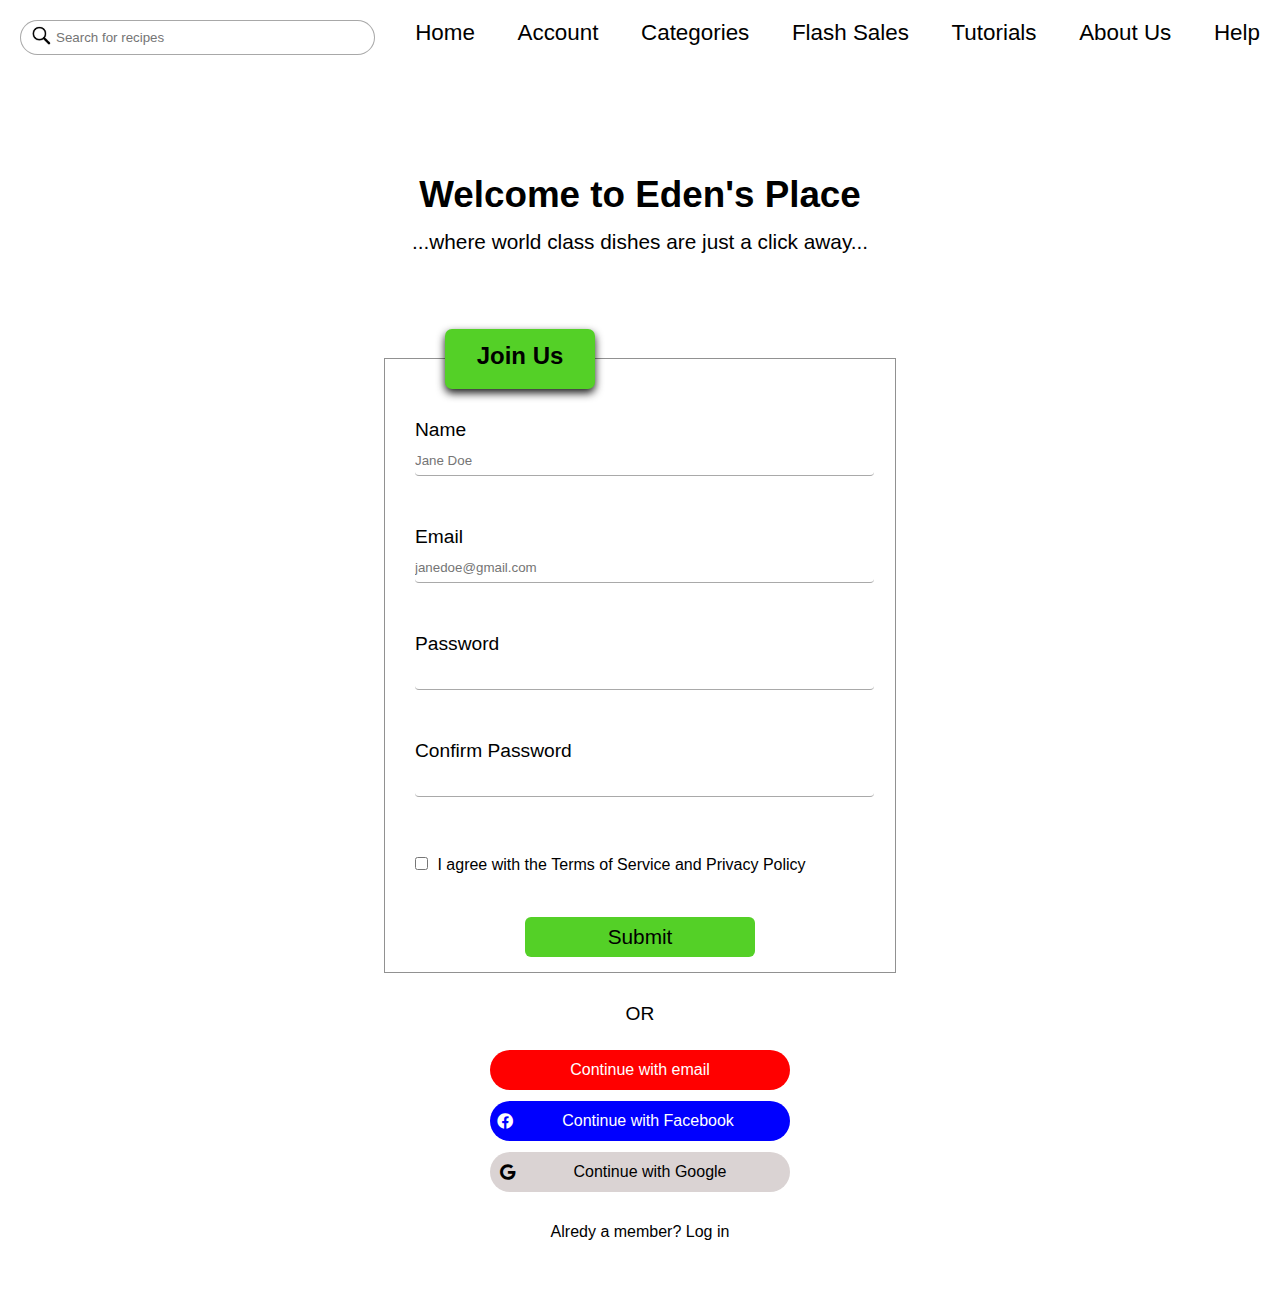
<file: login.html>
<!DOCTYPE html>
<html lang="en">
	<head>
		<link rel="stylesheet" href="css/all.css" type="text/css">
		<link rel="stylesheet" href="styles/main.css" type="text/css">
		<title>FCC: Product landing page</title>
		<meta name="viewport" content="width=device-width, initial-scale=1.0">
		<meta charset="UTF-8">
	</head>
	<body>
	
<nav id="nav-bar">
<label for="hamburgers">&#9776;</label>
<input type="checkbox" id="hamburgers">


<div id="hamitems-div">
<input type="search" placeholder="Search for recipes" id="search-bar">
<ol id="hamitems2">
<li><a href="index.html">Home</a></li>
<li><a href="#">Account</a></li>
<li><a href="#">Categories</a></li>
<li><a href="#">Flash Sales</a></li>
<li><a href="#">Tutorials</a></li>
<li><a href="#">About Us</a></li>
<li><a href="#">Help</a></li>
</ol>
</div>
</nav>
<div class="login-header">

<h2>Welcome to Eden's Place</h2>
<p>...where world class dishes are just a click away...</p>
</div>
<div class="account">
 <h2 class="join-us">Join Us</h2>
 <form class="sign-in">
 <label for="name" class="label-name">Name</label><br>
<input type="text" placeholder="Jane Doe" id="name" class="fill-box" required><br>
<label for="email" class="label-name">Email</label><br>
<input type="email" placeholder="janedoe@gmail.com" id="email" class="fill-box" required><br>
<label for="pwd" class="label-name">Password</label><br>
<input type="password" id="pwd" class="fill-box" required><br>
<label for="pwd3" class="label-name">Confirm Password</label><br>
<input type="password" id="pwd3" class="fill-box" required><br>
<input type="checkbox" id="checkbox" required>
<label for="checkbox" class="check-line">I agree with the <strong>Terms of Service</strong> and <strong>Privacy Policy</strong></label><br>
<button type="submit" class="final-submit button-hover">Submit</button>
 </form>
 </div>
 <p class="alt">OR</p>
 <a href="#" class="alt-checkin email-checkin">Continue with email</a>
 <a href="#" class="alt-checkin facebook-checkin"><i class="fab fa-fab fa-facebook "></i><span>Continue with Facebook</span></a>
 <a href="#" class="alt-checkin google-checkin"><i class="fab fa-google"></i><span>Continue with Google</span></a>

 <p class="already-mem"><a href="signin.html"><strong>Alredy a member? Log in</strong></a></p>
</body>
</html>
</file>
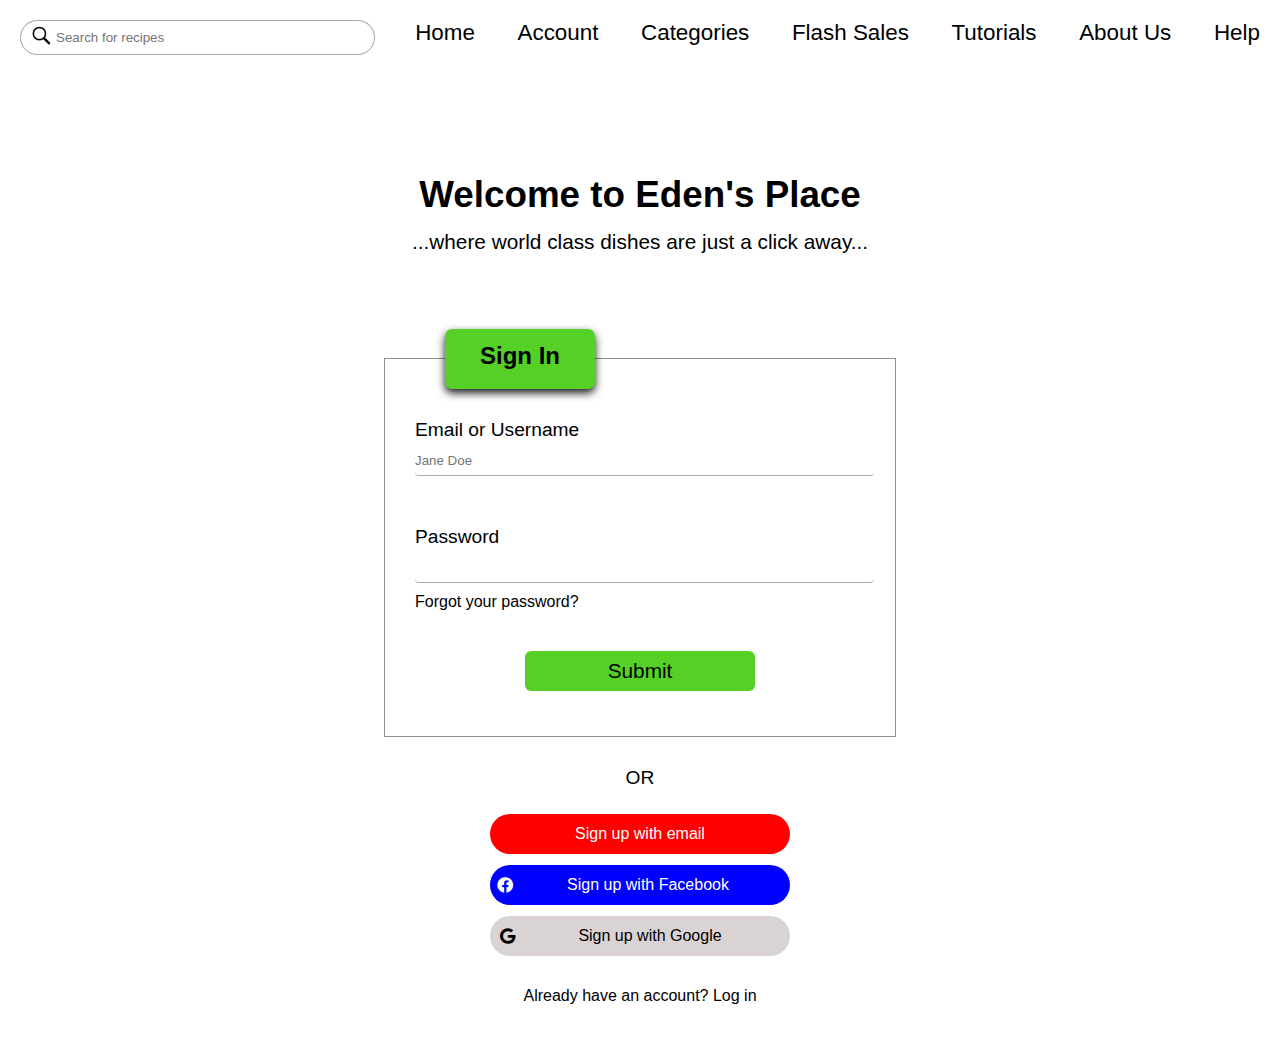
<file: signin.html>
<!DOCTYPE html>
<html lang="en">
	<head>
		<link rel="stylesheet" href="css/all.css" type="text/css">
		<link rel="stylesheet" href="styles/main.css" type="text/css">
		<title>FCC: Product landing page</title>
		<meta name="viewport" content="width=device-width, initial-scale=1.0">
		<meta charset="UTF-8">
	</head>
	<body>
<nav id="nav-bar">
<label for="hamburgers">&#9776;</label>
<input type="checkbox" id="hamburgers">



<div id="hamitems-div">
<input type="search" placeholder="Search for recipes" id="search-bar">
<ol id="hamitems2">
<li><a href="index.html">Home</a></li>
<li><a href="#">Account</a></li>
<li><a href="#">Categories</a></li>
<li><a href="#">Flash Sales</a></li>
<li><a href="#">Tutorials</a></li>
<li><a href="#">About Us</a></li>
<li><a href="#">Help</a></li>
</ol>
</div>
</nav>
<div class="login-header">
<h2>Welcome to Eden's Place</h2>
<p>...where world class dishes are just a click away...</p>
</div>
<div class="account account2">
 <h2 class="join-us">Sign In</h2>
 <form class="sign-in">
 <label for="name" class="label-name">Email or Username</label><br>
<input type="text" placeholder="Jane Doe" id="name" class="fill-box" required><br>
<label for="pwd2" class="label-name">Password</label><br>
<input type="password" id="pwd2" class="fill-box" required><br>
<p>Forgot your password?</p>
<button type="submit" class="final-submit button-hover">Submit</button>
 </form>
 </div>
 <p class="alt">OR</p>
 <a href="#" class="alt-checkin email-checkin">Sign up with email</a>
 <a href="#" class="alt-checkin facebook-checkin"><i class="fab fa-fab fa-facebook "></i><span>Sign up with Facebook</span></a>
 <a href="#" class="alt-checkin google-checkin"><i class="fab fa-google"></i><span>Sign up with Google</span></a>

 <p class="already-mem"><a href="login.html"><strong>Already have an account? Log in</strong></a></p>
</body>
</html>
</file>
<file: styles/main.css>
@import url('https://fonts.googleapis.com/css2?family=Playfair+Display&display=swap');
* {
    padding: 0;
    margin: 0;
    box-sizing: border-box;
}

html,
body {
    width: 100%;
    height: auto;
    display: grid;
    font-family: 'Chivo', sans-serif;
    font-weight: 300;
}

header {
    background: linear-gradient(rgba(0, 0, 0, 0.4), rgba(0, 0, 0, 0.4)), url('../Food-images/brooke-lark-HlNcigvUi4Q-unsplash.jpg');
    width: 100%;
    background-size: cover, cover;
    background-position: center;
    background-repeat: no-repeat;
    background-attachment: fixed;
    height: 100vh;
}

#hamitems,
#hamitems2 {
    padding-top: 20px;
    font-size: 1.4rem;
    padding-left: 40px;
}

#hamitems li,
#hamitems2 li {
    list-style-type: none;
    padding-bottom: 20px;
    border-bottom: 1px ridge rgba(0, 0, 0, 0.171);
}

#hamitems li a,
#hamitems2 li a {
    text-decoration: none;
    color: black;
}

#hamitems-div {
    display: none;
}

#text-color {
    color: black;
}

#search-bar {
    background: url('../Food-images/IMG_20200418_091029.jpg');
    background-repeat: no-repeat;
    background-position: left;
    background-size: 30px;
    display: flex;
    color: black;
    margin-top: 50px;
    width: 90%;
    height: 30px;
    border-radius: 20px;
    border: 1px ridge rgba(0, 0, 0, 0.342);
    text-indent: 35px;
    margin-left: 20px;
}

#hamitems a,
#hamitems2 a {
    box-sizing: border-box;
    display: block;
}

#hamitems li:hover,
#hamitems2 li:hover {
    font-size: 1.6rem;
}

#hamburgers {
    display: none;
}

#nav-bar label {
    position: relative;
    z-index: 2;
    color: #51ff12;
    font-size: 2rem;
    cursor: pointer;
    padding-left: 10px;
}

#nav-bar input:checked~#hamitems-div {
    position: absolute;
    top: 0;
    left: 0;
    z-index: 1;
    display: flex;
    justify-content: flex-start;
    flex-direction: column;
    background: white;
    width: 100%;
    height: 100vh;
}

#logo {
    width: 150px;
    height: 40px;
}

#company-name {
    color: #51ff12;
    font-size: 2.9rem;
    font-family: 'Playfair Display', serif;
    font-weight: 700;
    font-style: italic;
    animation-name: name;
    animation-duration: 3s;
    animation-fill-mode: forwards;
}

@keyframes name {
    0% {
        transform: translateY(-800%);
    }
    100% {
        transform: translateY(-3%);
    }
}

#motto {
    color: white;
    font-size: 1.4rem;
    font-family: 'Playfair Display', serif;
    animation-name: name2;
    animation-duration: 3s;
    animation-fill-mode: forwards;
}

@keyframes name2 {
    0% {
        transform: translateY(-1500%);
    }
    100% {
        transform: translateY(-1%);
    }
}

#header {
    display: flex;
    flex-direction: column;
    justify-content: center;
    align-items: center;
    height: 100%;
    width: 100%;
}

.buttons-2 {
    margin-top: 30px;
    animation-name: buttons;
    opacity: 0%;
    animation-duration: 3s;
    animation-delay: 3s;
    animation-fill-mode: forwards;
}

@keyframes buttons {
    0% {
        opacity: 0%;
    }
    100% {
        opacity: 100%;
    }
}

.buttons-2 button {
    height: 40px;
    width: 130px;
    border: 1px hidden black;
    border-radius: 20px;
    font-size: 1rem;
    cursor: pointer;
    outline: none;
}

#cook {
    background: #51ff12;
    margin-right: 20px;
}

main {
    width: 100%;
    animation-name: main;
    animation-duration: 3s;
    animation-fill-mode: forwards;
}

@keyframes main {
    0% {
        transform: translateY(70px);
    }
    100% {
        transform: translateY(0px);
    }
}

.popular {
    margin-left: 20px;
    margin-top: 30px;
    font-family: 'Lato', sans-serif;
}

.image2 {
    width: 100%;
    height: 260px;
    object-fit: cover;
}

.photo-cards {
    width: 90%;
    border: 1px ridge rgba(0, 0, 0, 0.39);
    border-radius: 7px;
    margin: auto;
    margin-top: 30px;
    margin-bottom: 25px;
}

.cards2 {
    margin-bottom: 10px;
}

.food-name {
    color: #51ff12;
    display: flex;
    justify-content: center;
    align-items: center;
    width: 100%;
    padding-top: 10px;
}

.food-price {
    display: flex;
    justify-content: center;
    align-items: center;
    width: 100%;
    padding-top: 10px;
}

.food-des {
    padding-top: 10px;
    padding-left: 20px;
    display: flex;
    align-items: center;
    justify-content: center;
    line-height: 1.5;
}

.price-color {
    color: red;
}

.photo-cards:hover {
    box-shadow: 0 4px 8px 0 rgba(0, 0, 0, 0.9), 0 6px 20px 0 rgba(0, 0, 0, 0.9);
    transform: scale(1.05);
}

.main-buttons {
    display: flex;
    flex-direction: row;
    align-items: center;
    justify-content: center;
    margin-top: 20px;
    padding-bottom: 20px;
}

.add-cart {
    width: 120px;
    background: #51ff12;
    height: 30px;
    font-size: 0.9rem;
    border: 1px hidden black;
    border-radius: 5px;
    cursor: pointer;
    outline: none;
}

.buy-now {
    width: 120px;
    height: 30px;
    font-size: 0.9rem;
    border: 1px ridge rgba(0, 0, 0, 0.363);
    border-radius: 5px;
    margin-right: 15px;
    cursor: pointer;
    outline: none;
}

.buy-now:active,
.add-cart:active,
#cook:active,
#shop:active,
.final-submit:active,
.login:active,
.sign-in2:active {
    box-shadow: 0 4px 8px 0 rgba(0, 0, 0, 0.9), 0 6px 20px 0 rgba(0, 0, 0, 0.9);
}

.see-more {
    display: flex;
    align-items: flex-end;
    justify-content: flex-end;
    padding-right: 50px;
}

.see-more a {
    text-decoration: none;
    color: #54d027;
}

.tutorials .photo-cards {
    height: 260px;
}

.photo-cards iframe {
    width: 100%;
}

.ask-login-div {
    background: url('../Food-images/melissa-walker-horn-wcDru6t-aCg-unsplash.jpg');
    background-size: cover;
    height: 260px;
    width: 90%;
    border: 1px ridge rgba(255, 255, 255, 0);
    border-radius: 7px;
    margin: auto;
    margin-top: 30px;
    margin-bottom: 25px;
}

.join {
    height: 40px;
    width: 90px;
    border: 1px hidden black;
    border-radius: 20px;
    font-size: 1.1rem;
    cursor: pointer;
    outline: none;
    text-decoration: none;
    color: black;
    text-align: center;
    padding-top: 10px;
}

#invite {
    font-size: 1.6rem;
}

.buttons {
    margin-top: 190px;
    display: flex;
    flex-direction: row;
    width: 100%;
    justify-content: center;
}

.login {
    background: #51ff12;
    margin-right: 30px;
}

.sign-in2 {
    background: rgb(204, 196, 196);
}

.account {
    border: 1px ridge rgba(0, 0, 0, 0.432);
    width: 90vw;
    margin: auto;
    margin-top: 80px;
}

.account2 {
    padding-bottom: 30px
}

.account2 p {
    padding-left: 30px;
}

.join-us {
    width: 120px;
    height: 50px;
    background: #54d027;
    border: 1px ridge black;
    position: relative;
    bottom: 30px;
    margin-left: 60px;
    text-align: center;
    border: 1px hidden black;
    border-radius: 7px;
    box-shadow: 0 4px 8px 0 rgba(0, 0, 0, 0.9);
    padding-top: 10px;
}

.sign-in {
    width: 100%;
    padding-bottom: 15px;
}

.fill-box {
    margin-left: 30px;
    margin-top: 5px;
    margin-bottom: 50px;
    width: 90%;
    height: 30px;
    border: 1px ridge rgba(0, 0, 0, 0.336);
    border-radius: 4px;
    border-top: none;
    border-right: none;
    border-left: none;
}

#pwd2 {
    margin-bottom: 10px;
}

.label-name {
    font-size: 1.2rem;
    padding-left: 30px;
}

#checkbox {
    margin-top: 10px;
    margin-right: 5px;
    margin-left: 30px;
}

.final-submit {
    width: 150px;
    background: #54d027;
    height: 40px;
    cursor: pointer;
    outline: none;
    display: flex;
    justify-content: center;
    align-items: center;
    border: 1px hidden black;
    font-size: 1rem;
    border-radius: 6px;
    margin: auto;
    margin-top: 30px;
}

.button-hover:hover {
    transform: scale(1.07);
}

footer {
    padding-left: 15px;
    background: rgba(196, 196, 196, 0.144);
    margin-top: 50px;
    padding-right: 10px;
    padding-bottom: 20px;
}

.container-footer {
    display: grid;
    grid-template-columns: 1fr 1fr;
    column-gap: 20px;
}

.footer-header {
    padding-top: 15px;
    padding-bottom: 10px;
}

footer p {
    padding-bottom: 10px;
    line-height: 1.5;
}

footer i {
    color: black;
}

.login-header {
    margin-top: 100px;
    display: flex;
    justify-content: center;
    align-items: center;
    flex-direction: column;
    line-height: 1.5;
}

.login-header h2 {
    font-size: 1.6rem;
}

.alt {
    font-size: 1.2rem;
    padding-top: 30px;
    width: 100%;
    text-align: center;
    margin-bottom: 25px;
}

.alt-checkin {
    margin: auto;
    margin-bottom: 11px;
    display: block;
    width: 300px;
    border: 1px hidden black;
    border-radius: 25px;
    height: 30px;
    background-color: red;
    text-decoration: none;
    color: white;
    padding-top: 5px;
}

.facebook-checkin {
    background: blue;
}

.facebook-checkin span {
    text-align: center;
    display: inline-block;
    width: 90%;
}

.google-checkin i {
    margin-left: 5px;
}

.google-checkin span {
    text-align: center;
    display: inline-block;
    width: 90%;
}

.google-checkin i {
    margin-left: 5px;
}

.email-checkin {
    background: red;
    text-align: center;
}

.google-checkin {
    color: black;
    background: rgb(218, 211, 211);
    font-weight: normal;
}

.already-mem {
    margin-top: 20px;
    text-align: center;
    width: 100%;
    padding-bottom: 50px;
}

.already-mem a {
    text-decoration: none;
    color: black;
}

.check-line {
    line-height: 1.5;
}


/* For large screens */

@media(min-width: 600px) {
    .account {
        width: 60%;
        margin: auto;
        margin-top: 60px;
    }
    .food-pics,
    .tutorials {
        display: grid;
        grid-template-columns: 2fr 2fr;
    }
    .ask-login-div {
        background-position: center;
        height: 300px;
        width: 100%;
    }
    .buttons {
        margin-top: 240px;
    }
    .login {
        margin-right: 80px;
    }
}

@media(min-width: 768px) {
    #company-name {
        font-size: 6.1rem;
    }
    #motto {
        font-size: 2.7rem;
    }
    .buttons-2 button {
        height: 40px;
        width: 150px;
        font-size: 1.1rem;
        border-radius: 30px;
    }
    .food-pics,
    .tutorials {
        width: 95%;
        margin: auto;
        display: grid;
        grid-template-columns: 2fr 2fr;
    }
    .popular {
        margin-left: 50px;
    }
    #search-bar {
        background: url('../Food-images/IMG_20200418_091029.jpg');
        background-repeat: no-repeat;
        background-position: left;
        background-size: 5%;
        display: flex;
        color: black;
        margin-top: 50px;
        width: 90%;
        height: 35px;
        border-radius: 20px;
        border: 1px ridge rgba(0, 0, 0, 0.342);
        text-indent: 35px;
        margin-left: 20px;
    }
    .alt-checkin {
        margin: auto;
        margin-bottom: 11px;
        display: flex;
        justify-content: center;
        align-items: center;
        width: 300px;
        border-radius: 25px;
        height: 40px;
        padding-top: 0;
    }
    .account {
        width: 50%;
        margin: auto;
        margin-top: 60px;
    }
    .join-us {
        width: 150px;
        height: 60px;
        padding-top: 2.5%;
    }
    .join {
        width: 110px;
        font-size: 1.2rem;
    }
    .fill-box {
        width: 90%;
    }
    .final-submit {
        width: 45%;
        font-size: 1.3rem;
        margin-top: 40px;
    }
    .login-header {
        margin-top: 100px;
        margin-bottom: 40px;
        line-height: 1.6;
    }
    .login-header h2 {
        font-size: 2.3rem;
    }
    .login-header p {
        font-size: 1.3rem;
    }
    footer {
        height: 500px;
        padding-top: 80px;
        padding-left: 60px;
    }
}

@media(min-width: 1000px) {
    .food-pics,
    .tutorials {
        display: grid;
        grid-template-columns: 2fr 2fr;
    }
    #search-bar {
        background: url('../Food-images/IMG_20200418_091029.jpg');
        background-color: white;
        background-repeat: no-repeat;
        background-position: left;
        background-size: 40px;
        display: flex;
        color: black;
        width: 40%;
        height: 35px;
        border-radius: 20px;
        border: 1px ridge rgba(0, 0, 0, 0.342);
        text-indent: 35px;
        margin-left: 20px;
        margin-top: 20px;
    }
    #nav-bar label {
        display: none;
    }
    #hamitems-div {
        position: static;
        display: flex;
        justify-content: flex-start;
        flex-direction: row;
        background: none;
        width: 100%;
        height: auto;
    }
    #hamitems,
    #hamitems2 {
        display: flex;
        justify-content: space-between;
        flex-direction: row;
        background: none;
        width: 100%;
        height: auto;
        padding-right: 20px;
    }
    #hamitems li,
    #hamitems2 li {
        list-style-type: none;
        padding-bottom: 20px;
        border-bottom: none;
    }
    #hamitems li a {
        color: white;
    }
    .display-none {
        display: none;
    }
    .account {
        width: 50%;
        margin: auto;
        margin-top: 60px;
    }
}

@media(min-width: 1236px) {
    .food-pics,
    .tutorials {
        display: grid;
        grid-template-columns: 1fr 1fr 1fr;
        column-gap: 10px;
    }
    .account {
        width: 40%;
        margin: auto;
        margin-top: 60px;
    }
    .ask-login-div {
        background-position: center;
        height: 450px;
        width: 100%;
    }
    .buttons {
        margin-top: 360px;
    }
    .login {
        margin-right: 80px;
    }
}

@media(min-width: 1440px) {
    .food-pics,
    .tutorials {
        display: grid;
        grid-template-columns: 1fr 1fr 1fr 1fr;
    }
    .join {
        width: 130px;
        font-size: 1.3rem;
    }
    .image2 {
        width: 100%;
        height: 260px;
        object-fit: cover;
    }
    .buttons-2 button {
        height: 45px;
        width: 170px;
        font-size: 1.2rem;
        border-radius: 30px;
    }
}
</file>
